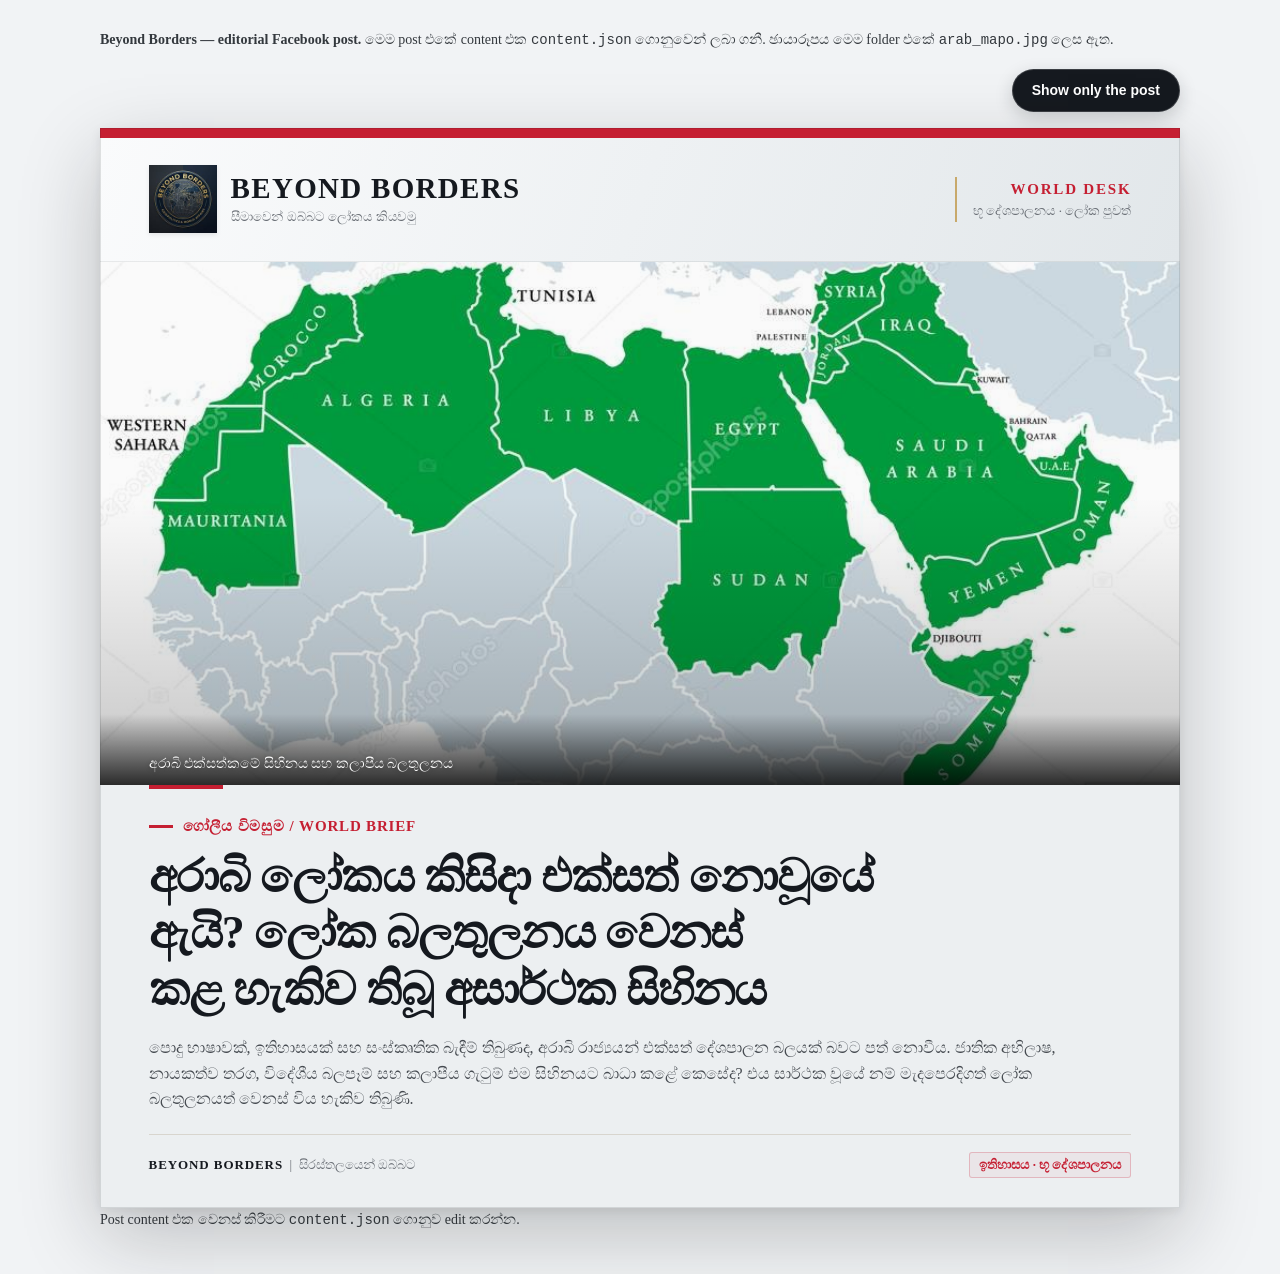
<file: posts/arab-unity/index.html>
<!DOCTYPE html>
<html lang="si">
<head>
<meta charset="UTF-8">
<meta name="viewport" content="width=device-width, initial-scale=1">
<title>Beyond Borders | Editorial post</title>
<link rel="stylesheet" href="../../post-template.css">
</head>
<body data-content-url="content.json">
  <div class="instructions"><strong>Beyond Borders — editorial Facebook post.</strong> මෙම post එකේ content එක <code>content.json</code> ගොනුවෙන් ලබා ගනී. ඡායාරූපය මෙම folder එකේ <code>arab_mapo.jpg</code> ලෙස ඇත.</div>
  <div class="toolbar"><button class="view-button" id="togglePostView" type="button" aria-pressed="false">Show only the post</button></div>
  <div id="postError" class="post-error" role="alert" hidden></div>
  <main class="post" aria-label="Beyond Borders editorial Facebook post">
    <header class="masthead">
      <div class="identity">
        <img class="brand-logo" src="../../logo.jpg" alt="Beyond Borders logo">
        <div><div class="brand">BEYOND BORDERS</div><div class="strapline">සීමාවෙන් ඔබ්බට ලෝකය කියවමු</div></div>
      </div>
      <div class="edition"><strong>WORLD DESK</strong>භූ දේශපාලනය · ලෝක පුවත්</div>
    </header>
    <section class="photo-wrap" aria-label="News photograph">
      <div class="photo" id="postPhoto"></div>
      <div class="photo-placeholder" id="photoPlaceholder"><strong>ADD YOUR NEWS PHOTO</strong><span id="photoPlaceholderName">arab_mapo.jpg</span></div>
      <div class="photo-caption" id="photoCaption"></div>
    </section>
    <section class="story">
      <div class="kicker" id="postKicker">ගෝලීය විමසුම / WORLD BRIEF</div>
      <h1 id="postTitle">Loading post…</h1>
      <p class="summary" id="postSummary"></p>
      <footer class="bottomline">
        <span><strong>BEYOND BORDERS</strong> &nbsp;|&nbsp; සිරස්තලයෙන් ඔබ්බට</span>
        <span class="category" id="postCategory">භූ දේශපාලනය</span>
      </footer>
    </section>
  </main>
  <div class="edit-note">Post content එක වෙනස් කිරීමට <code>content.json</code> ගොනුව edit කරන්න.</div>
<script src="../../post-template.js"></script>
</body>
</html>
</file>
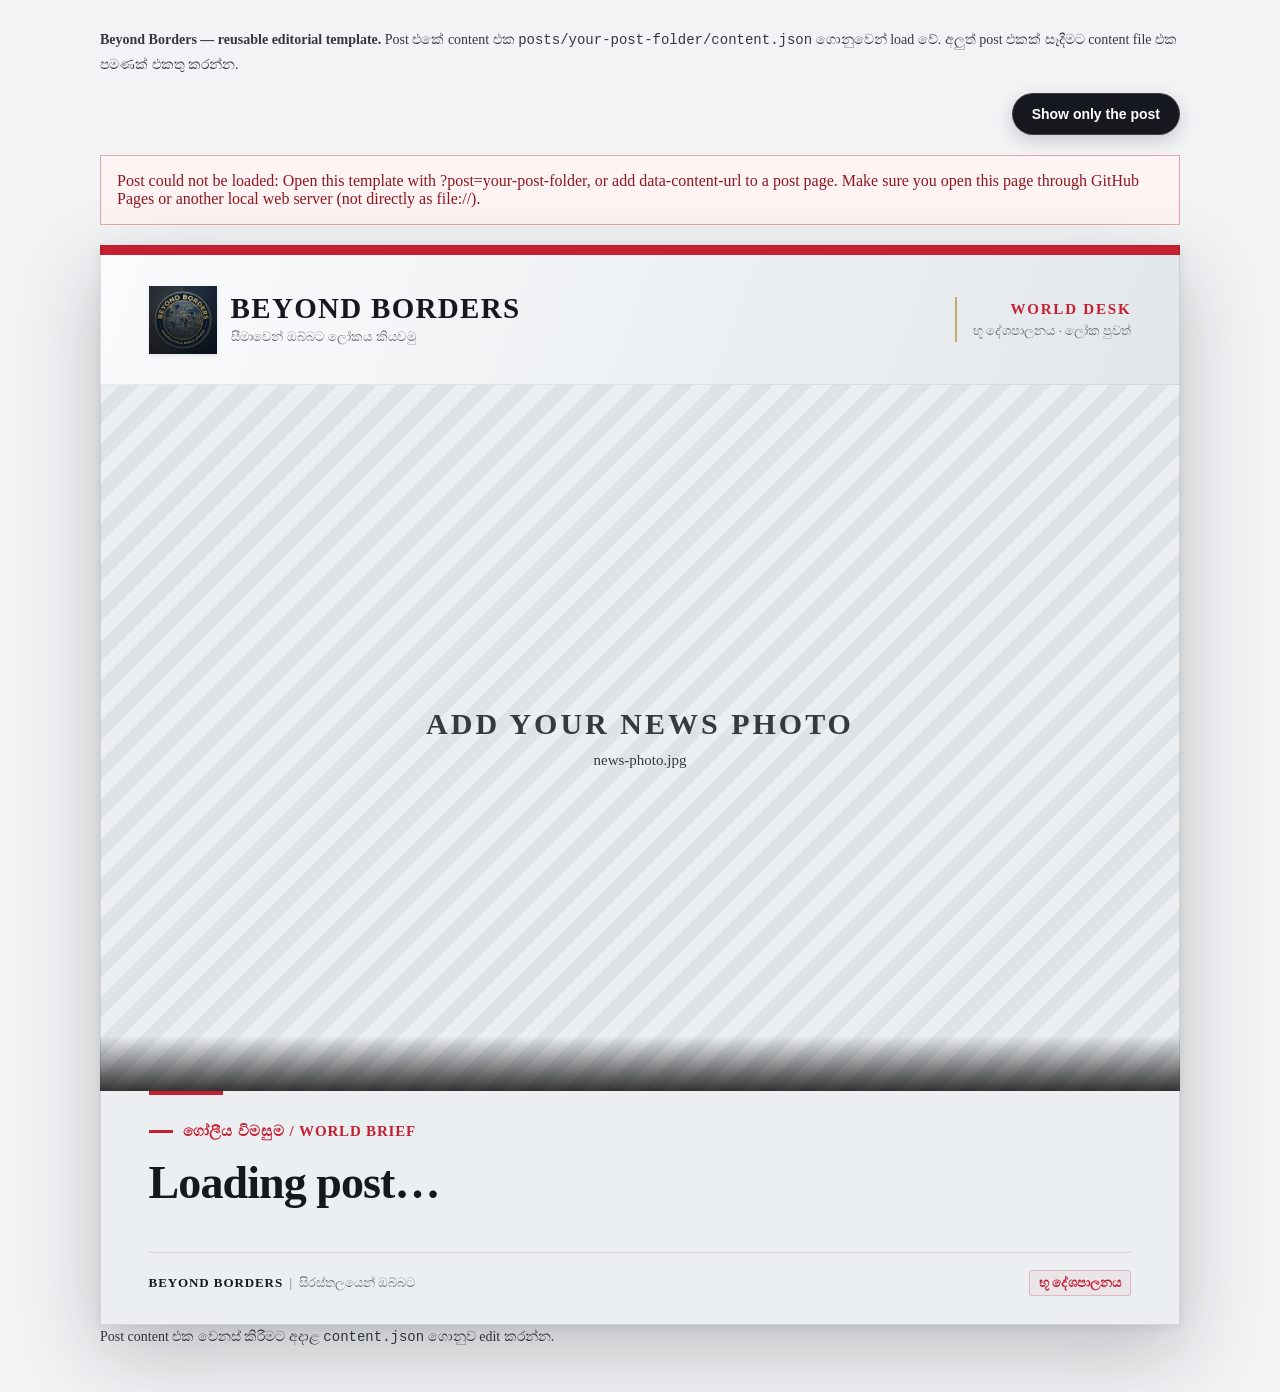
<file: post.html>
<!DOCTYPE html>
<html lang="si">
<head>
<meta charset="UTF-8">
<meta name="viewport" content="width=device-width, initial-scale=1">
<title>Beyond Borders | Editorial post</title>
<link rel="stylesheet" href="post-template.css?v=20261014">
</head>
<body>
  <div class="instructions"><strong>Beyond Borders — reusable editorial template.</strong> Post එකේ content එක <code>posts/your-post-folder/content.json</code> ගොනුවෙන් load වේ. අලුත් post එකක් සෑදීමට content file එක පමණක් එකතු කරන්න.</div>
  <div class="toolbar"><button class="view-button" id="togglePostView" type="button" aria-pressed="false">Show only the post</button></div>
  <div id="postError" class="post-error" role="alert" hidden></div>
  <main class="post" aria-label="Beyond Borders editorial Facebook post">
    <header class="masthead">
      <div class="identity">
        <img class="brand-logo" src="logo.jpg" alt="Beyond Borders logo">
        <div><div class="brand">BEYOND BORDERS</div><div class="strapline">සීමාවෙන් ඔබ්බට ලෝකය කියවමු</div></div>
      </div>
      <div class="edition"><strong>WORLD DESK</strong>භූ දේශපාලනය · ලෝක පුවත්</div>
    </header>
    <section class="photo-wrap" aria-label="News photograph">
      <div class="photo" id="postPhoto"></div>
      <div class="photo-placeholder" id="photoPlaceholder"><strong>ADD YOUR NEWS PHOTO</strong><span id="photoPlaceholderName">news-photo.jpg</span></div>
      <div class="photo-caption" id="photoCaption"></div>
    </section>
    <section class="story">
      <div class="kicker" id="postKicker">ගෝලීය විමසුම / WORLD BRIEF</div>
      <h1 id="postTitle">Loading post…</h1>
      <p class="summary" id="postSummary"></p>
      <footer class="bottomline">
        <span><strong>BEYOND BORDERS</strong> &nbsp;|&nbsp; සිරස්තලයෙන් ඔබ්බට</span>
        <span class="category" id="postCategory">භූ දේශපාලනය</span>
      </footer>
    </section>
  </main>
  <div class="edit-note">Post content එක වෙනස් කිරීමට අදාළ <code>content.json</code> ගොනුව edit කරන්න.</div>
<script src="post-template.js"></script>
</body>
</html>
</file>
<file: post-template.css>
:root {
  --ink: #15191f;
  --paper: #ECEFF1;
  --red: #c51f32;
  --muted: #686d74;
  --line: #d8d5ce;
  --gold: #c8a96b;
}
* { box-sizing: border-box; }
body {
  margin: 0;
  padding: 28px;
  color: var(--ink);
  background: #f1f3f5;
  font-family: "FM Abhaya","FMAbhaya","Iskoola Pota","Nirmala UI",serif;
}
.instructions,.edit-note {
  max-width:1080px;
  margin:0 auto 16px;
  color:#33383d;
  font-size:14px;
  line-height:1.7;
}
.toolbar { max-width:1080px; margin:0 auto 16px; display:flex; justify-content:flex-end; gap:10px; }
.view-button {
  border:1px solid rgba(255,255,255,.16);
  border-radius:999px;
  padding:12px 19px;
  background:var(--ink);
  color:#fff;
  font:700 14px/1.2 "FM Abhaya","FMAbhaya","Iskoola Pota","Nirmala UI",sans-serif;
  cursor:pointer;
  box-shadow:0 6px 18px rgba(21,25,31,.18);
  transition:transform .18s ease,background .18s ease,box-shadow .18s ease;
}
.view-button:hover { background:var(--red); transform:translateY(-2px); box-shadow:0 9px 22px rgba(21,25,31,.22); }
.post {
  position:relative;
  isolation:isolate;
  width:min(100%,1080px);
  aspect-ratio:1;
  margin:auto;
  overflow:hidden;
  display:flex;
  flex-direction:column;
  background:var(--paper);
  box-shadow:0 28px 75px rgba(20,22,24,.23),0 3px 10px rgba(20,22,24,.08);
}
.post::after {
  content:"";
  position:absolute;
  inset:0;
  z-index:5;
  pointer-events:none;
  border:1px solid rgba(21,25,31,.12);
}
.masthead {
  min-height:12%;
  display:flex;
  align-items:center;
  justify-content:space-between;
  gap:18px;
  padding:2.8% 4.5%;
  border-top:10px solid var(--red);
  border-bottom:1px solid rgba(21,25,31,.08);
  background:linear-gradient(110deg,#FAFBFC 0%,#E2E7EA 100%);
}
.identity { display:flex; align-items:center; gap:14px; min-width:0; }
.brand-logo {
  width:clamp(44px,6vw,68px);
  height:clamp(44px,6vw,68px);
  object-fit:contain;
  display:block;
  flex:0 0 auto;
  filter:drop-shadow(0 2px 2px rgba(0,0,0,.08));
}
.brand {
  font:900 clamp(17px,2.7vw,29px)/1 Georgia,"Times New Roman",serif;
  letter-spacing:.045em;
  white-space:nowrap;
}
.strapline { margin-top:6px; color:var(--muted); font-size:clamp(9px,1.15vw,13px); letter-spacing:.015em; }
.edition {
  position:relative;
  text-align:right;
  font-size:clamp(9px,1.15vw,13px);
  color:var(--muted);
  line-height:1.6;
  white-space:nowrap;
  padding-left:16px;
  border-left:2px solid var(--gold);
}
.edition strong { display:block; color:var(--red); font-size:clamp(10px,1.35vw,15px); letter-spacing:.12em; }
.photo-wrap { position:relative; flex:1 1 52%; min-height:0; background:#b7b7b2; overflow:hidden; }
.photo {
  position:absolute;
  inset:0;
  background-position:center;
  background-size:cover;
  transform:scale(1.015);
  transition:transform .7s ease;
}
.photo-wrap:hover .photo { transform:scale(1.045); }
.photo-wrap::after {
  content:"";
  position:absolute;
  inset:0;
  pointer-events:none;
  background:linear-gradient(180deg,rgba(0,0,0,.02) 45%,rgba(0,0,0,.23) 100%);
}
.photo-placeholder {
  position:absolute;
  inset:0;
  z-index:1;
  display:grid;
  align-content:center;
  justify-items:center;
  text-align:center;
  color:#353a3e;
  padding:24px;
  background:repeating-linear-gradient(135deg,#ECEFF1,#ECEFF1 14px,#DDE3E6 14px,#DDE3E6 28px);
}
.photo-placeholder strong { font:900 clamp(18px,2.8vw,30px)/1.2 Georgia,serif; letter-spacing:.1em; }
.photo-placeholder span { margin-top:10px; font-size:clamp(11px,1.4vw,15px); }
.photo-caption {
  position:absolute;
  z-index:2;
  bottom:0;
  left:0;
  padding:42px 4.5% 13px;
  width:100%;
  background:linear-gradient(transparent,rgba(0,0,0,.78));
  color:white;
  font-size:clamp(10px,1.25vw,14px);
  text-shadow:0 1px 4px rgba(0,0,0,.35);
}
.story {
  position:relative;
  padding:3% 4.5% 2.7%;
  background:var(--paper);
  display:flex;
  flex-direction:column;
  justify-content:center;
}
.story::before {
  content:"";
  position:absolute;
  top:0;
  left:4.5%;
  width:74px;
  height:4px;
  background:var(--red);
}
.kicker {
  display:flex;
  align-items:center;
  gap:10px;
  color:var(--red);
  font-size:clamp(10px,1.35vw,15px);
  font-weight:900;
  letter-spacing:.055em;
  margin-bottom:1.5%;
  text-transform:uppercase;
}
.kicker::before { content:""; width:24px; height:3px; background:var(--red); flex:0 0 auto; }
h1 {
  margin:0;
  max-width:100%;
  font-size:clamp(25px,4.25vw,46px);
  line-height:1.22;
  font-weight:900;
  letter-spacing:-.02em;
  text-wrap:balance;
}
.summary {
  max-width:95%;
  margin:1.8% 0 0;
  color:#454a50;
  font-size:clamp(12px,1.45vw,16px);
  line-height:1.58;
}
.bottomline {
  display:flex;
  justify-content:space-between;
  align-items:center;
  gap:12px;
  margin-top:2.3%;
  padding-top:1.8%;
  border-top:1px solid var(--line);
  color:var(--muted);
  font-size:clamp(9px,1.15vw,13px);
}
.bottomline strong { color:var(--ink); letter-spacing:.07em; }
.category {
  color:var(--red);
  font-weight:800;
  text-align:right;
  padding:4px 9px;
  border:1px solid rgba(197,31,50,.24);
  border-radius:3px;
  background:rgba(197,31,50,.045);
}
body.post-only { padding:0; background:#fff; }
body.post-only .instructions,body.post-only .edit-note,body.post-only .toolbar { display:none; }
body.post-only .post { width:min(100vw,1080px); height:auto; aspect-ratio:1; box-shadow:none; }
body.post-only .post-error { display:none; }
.post-error { max-width:1080px; margin:20px auto; padding:16px; background:#fff3f3; color:#8e1820; border:1px solid #e4a5a9; }
@media(max-width:560px) {
  body { padding:10px; }
  .masthead { gap:8px; }
  .identity { gap:8px; }
  .strapline,.edition { font-size:8px; }
  .edition { padding-left:8px; }
  .story { padding-top:3.2%; }
}
@media(prefers-reduced-motion:reduce) {
  *,*::before,*::after { transition:none !important; }
}
@media print {
  @page { size:1080px 1080px; margin:0; }
  body { padding:0; background:white; }
  .instructions,.edit-note,.toolbar,.post-error { display:none; }
  .post { width:1080px; height:1080px; box-shadow:none; }
}
</file>
